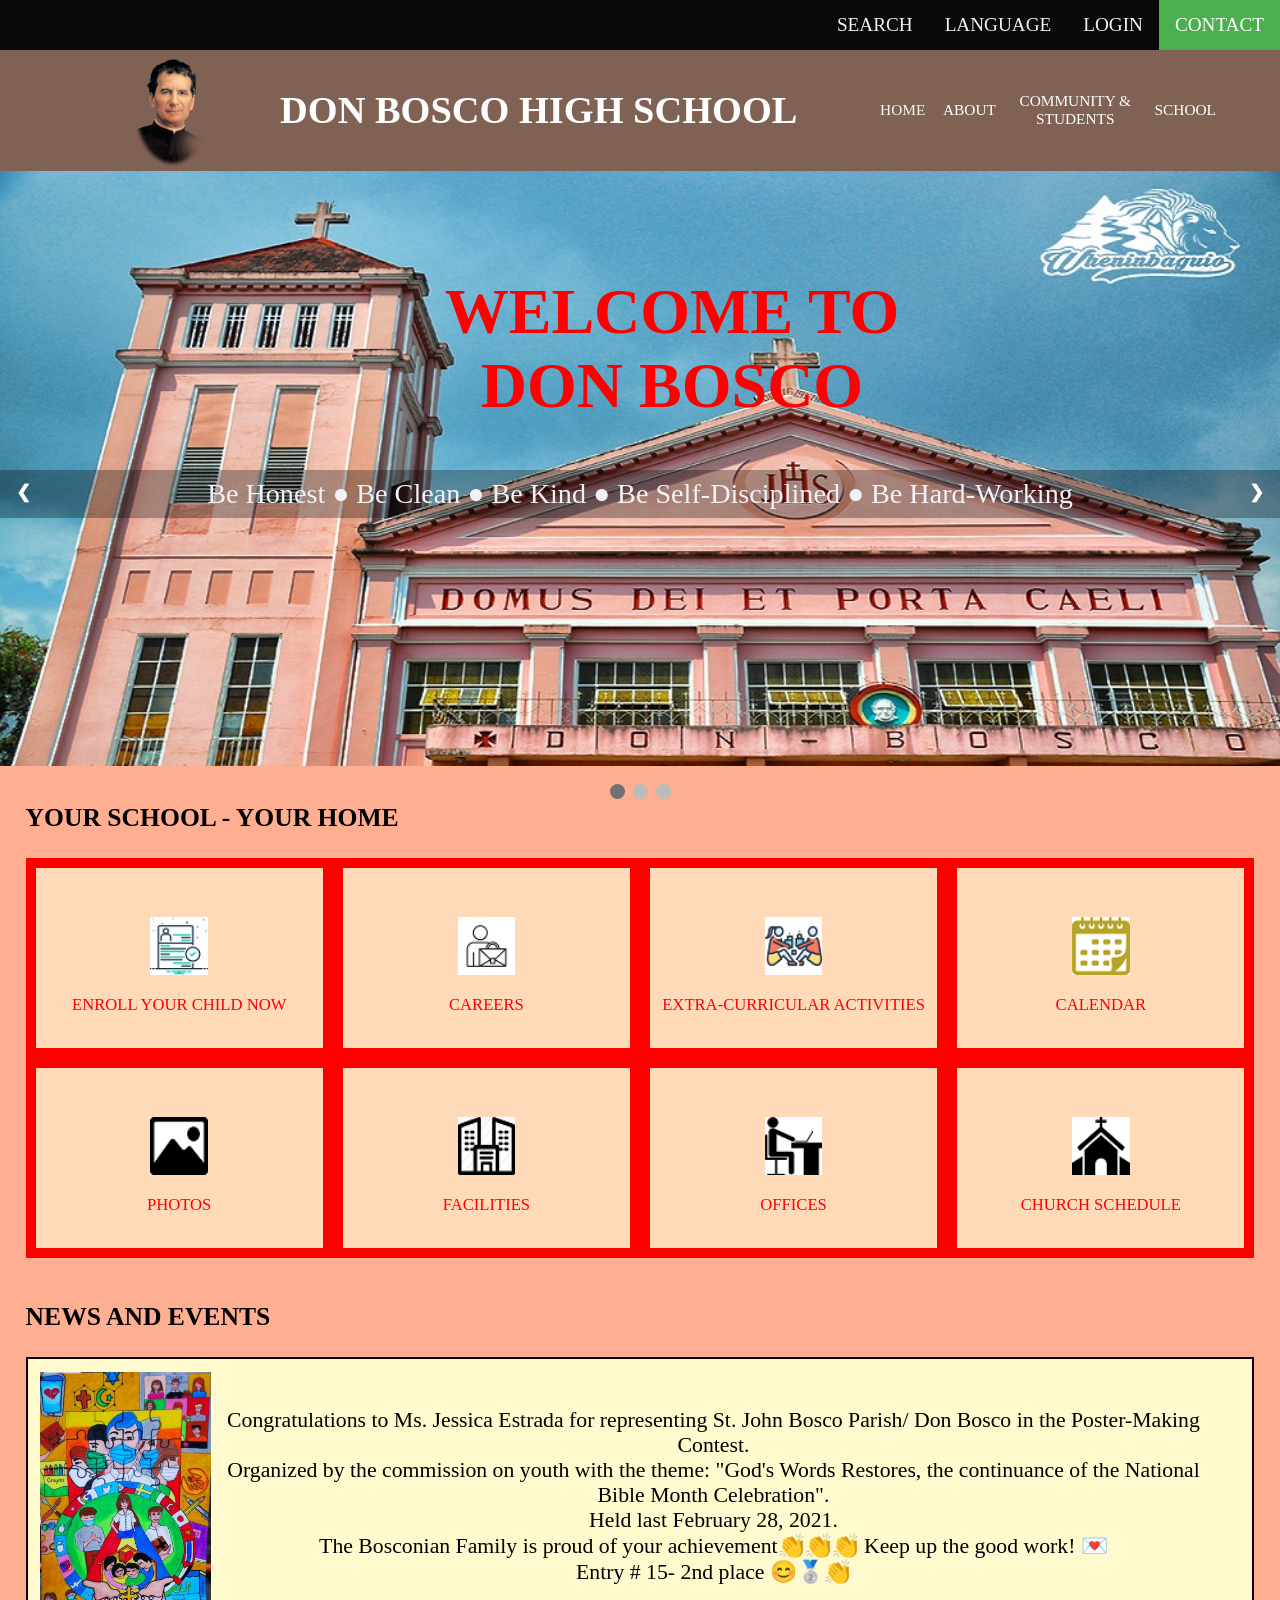
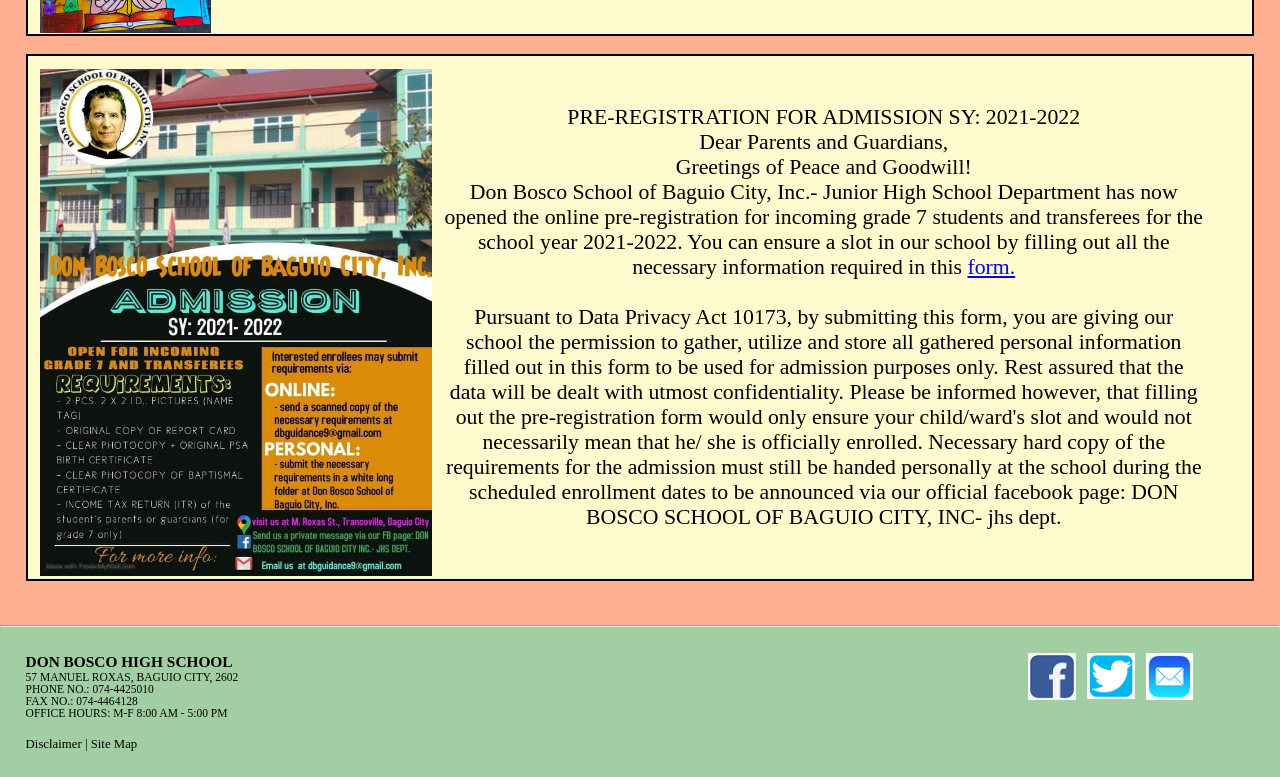
<file: index.html>
<!DOCTYPE html>
<html>
    <head>
        <title>Don Bosco High School Baguio</title>
      <meta charset="utf-8">
      <meta http-equiv="X-UA-Compatible" content="IE=edge">
      <meta name="viewport" content="width=device-width, initial-scale=1.0">
      <meta name="keywords" content="Don Bosco, School, Enrollment, Registration Form, Mission, Vission">
      <meta name="author" content="Karen Wong">
        <link rel="stylesheet" href="exercise13.css.css">
    </head>
    <body>
        <nav id="donbosco">
            <a href=#address class="active">CONTACT</a>
            <a href="login1.html">LOGIN</a>
            <a>LANGUAGE</a>
            <a>SEARCH</a>
        </nav>
        
        <header>
            <img src="images/logo.png" class="logo">
            <h1><a href="#donbosco" ><b>DON BOSCO HIGH SCHOOL</b></a></h1>
            <ul>
                <li><a href="index.html" style="padding-right: 50%;">HOME</a></li>
                <div class="dropdown">
                    <button class="dropbtn" >ABOUT</button>
                    <div class="dropdown-content">
                      <a href="history.html">HISTORY</a>
                      <a href="founder.html">OUR FOUNDER</a>
                      <a href="m&v.html">MISSION & VISSION</a>
                    </div>
                  </div>
                <div class="dropdown">
                    <button class="dropbtn">COMMUNITY & STUDENTS</button>
                    <div class="dropdown-content">
                      <a href="#">COMMUNITY</a>
                      <a href="#">STUDENTS</a>
                    </div>
                  </div>
                  <div class="dropdown">
                    <button class="dropbtn">SCHOOL</button>
                    <div class="dropdown-content">
                      <a href="junior.html">JUNIOR HIGH</a>
                      <a href="#">SENIOR HIGH</a>
                    </div>
                  </div>
            </ul>
        </header>
        <section>
        <div class="mySlides fade">
            <img src="images/2.jpg">
            <div class="text"><b>WELCOME TO <br> DON BOSCO</b></div>
            <div class="text2">Be Honest ● Be Clean ● Be Kind ● Be Self-Disciplined ● Be Hard-Working</div>
            </div>
            
        <div class="mySlides fade">
            <img src="images/8.jpg" width="100%" height="100%">
        <div class="text"><b>WE TEACH AS ONE! <br> WE LEAD AS ONE!</b></div>
        <div class="text2"></div>
        </div>
            
        <div class="mySlides fade">
            <img src="images/9.jpg">
            <div class="text"></div>
            <div class="text2"></div>
        </div>
            
        <a class="prev" onclick="plusSlides(-1)">&#10094;</a>
        <a class="next" onclick="plusSlides(1)">&#10095;</a>
            
        
        <br>
        <div id="dots">
        <span class="dot" onclick="currentSlide(1)"></span> 
        <span class="dot" onclick="currentSlide(2)"></span> 
        <span class="dot" onclick="currentSlide(3)"></span> 
        </div>
        </section>
        <h2>YOUR SCHOOL - YOUR HOME</h2>
        <article>      
            <div class="box" >
                <a href="enroll.html">
                <img src="images/enrollyourchild.png">
                <br><br>
                <a href="enroll.html">ENROLL YOUR CHILD NOW</a></a>
            </div>
            <div class="box">
                <img src="images/careers.jpg">
                <br><br>
                <a>CAREERS</a>
            </div>
            <div class="box">
                <img src="images/activities.png">
                <br><br>
                <a>EXTRA-CURRICULAR ACTIVITIES</a>
            </div>
            <div class="box">
                <img src="images/calendar.png">
                <br><br>
                <a>CALENDAR</a>
            </div> 
            <div class="box" >
                <img src="images/photos.png">
                <br><br>
                <a >PHOTOS</a>
            </div>
            <div class="box">
                <img src="images/faci.png">
                <br><br>
                <a>FACILITIES</a>
            </div>
            <div class="box">
                <img src="images/off.png">
                <br><br>
                <a>OFFICES</a>
            </div>
            <div class="box">
                <img src="images/chur.png">
                <br><br>
                <a>CHURCH SCHEDULE</a>
            </div>
        </article>
        <br>
        <h2>NEWS AND EVENTS</h2>
        <aside>
        <section id="aside">
            <img src="images/poster.jpg">
            <p>Congratulations to Ms. Jessica Estrada for representing St. John Bosco Parish/ Don Bosco in the Poster-Making Contest. <br> Organized by the commission on youth with the theme: "God's Words Restores, the continuance of the National Bible Month Celebration".
                <br> Held last February 28, 2021. 
                <br> The Bosconian Family is proud of your achievement👏👏👏 Keep up the good work! 💌  
                <br> Entry # 15- 2nd place 😊🥈👏</p>
        </section>
        <br>
        <section id="newn">
            <img src="images/jh1.jpg">
            <p>PRE-REGISTRATION FOR ADMISSION SY: 2021-2022<br>
            Dear Parents and Guardians, <br>

                Greetings of Peace and Goodwill! <br>
                
                Don Bosco School of Baguio City, Inc.- Junior High School Department has now opened the online pre-registration for incoming grade 7 students and transferees for the school year 2021-2022. You can ensure a slot in our school by filling out all the necessary information required in this 
                <a href="enroll.html">form.</a><br><br>Pursuant to Data Privacy Act 10173, by submitting this form, you are giving our school the permission to gather, utilize and store all gathered personal information filled out in this form to be used for admission purposes only. Rest assured that the data will be dealt with utmost confidentiality. Please be informed however, that filling out the pre-registration form would only ensure your child/ward's slot and would not necessarily mean that he/ she is officially enrolled. Necessary hard copy of the requirements for the admission must still be handed personally at the school during the scheduled enrollment dates to be announced via our official facebook page: DON BOSCO SCHOOL OF BAGUIO CITY, INC- jhs dept. 
                </p>
        </section>
        </aside>
        <br>
        <hr>
        
        <footer>
           
        <section id="address">
            <h3><a>DON BOSCO HIGH SCHOOL</a></h3>
            <p>57 MANUEL ROXAS, BAGUIO CITY, 2602</p>
            <p>PHONE NO.: 074-4425010</p>
            <p>FAX NO.: 074-4464128</p>
            <p>OFFICE HOURS: M-F 8:00 AM - 5:00 PM</p>
        </section>
        <section id="media">
            <a href="mailto:donboscohs1952@gmail.com"><img src="images/mail.png"></a>
            <a href="https://twitter.com/donbosco_ccsd?lang=en" target="_blank"><img src="images/tweeter.png"></a>
            <a href="https://www.facebook.com/dbhs1952" target="_blank"><img src="images/facebook.png"></a>
        </section>
        <br>
        <section id="disclaimer">
            <a>Disclaimer | Site Map</a>
        </section>
        </footer>

        <script>
        var slideIndex = 1;
            showSlides(slideIndex);
            
        function plusSlides(n) {
            showSlides(slideIndex += n);
         }
            
        function currentSlide(n) {
            showSlides(slideIndex = n);
            }
            
            function showSlides(n) {
              var i;
              var slides = document.getElementsByClassName("mySlides");
              var dots = document.getElementsByClassName("dot");
              if (n > slides.length) {slideIndex = 1}    
              if (n < 1) {slideIndex = slides.length}
              for (i = 0; i < slides.length; i++) {
                  slides[i].style.display = "none";  
              }
              for (i = 0; i < dots.length; i++) {
                  dots[i].className = dots[i].className.replace(" active", "");
              }
              slides[slideIndex-1].style.display = "block";  
              dots[slideIndex-1].className += " active";
            }
            </script>

    </body>
    </html>
</file>
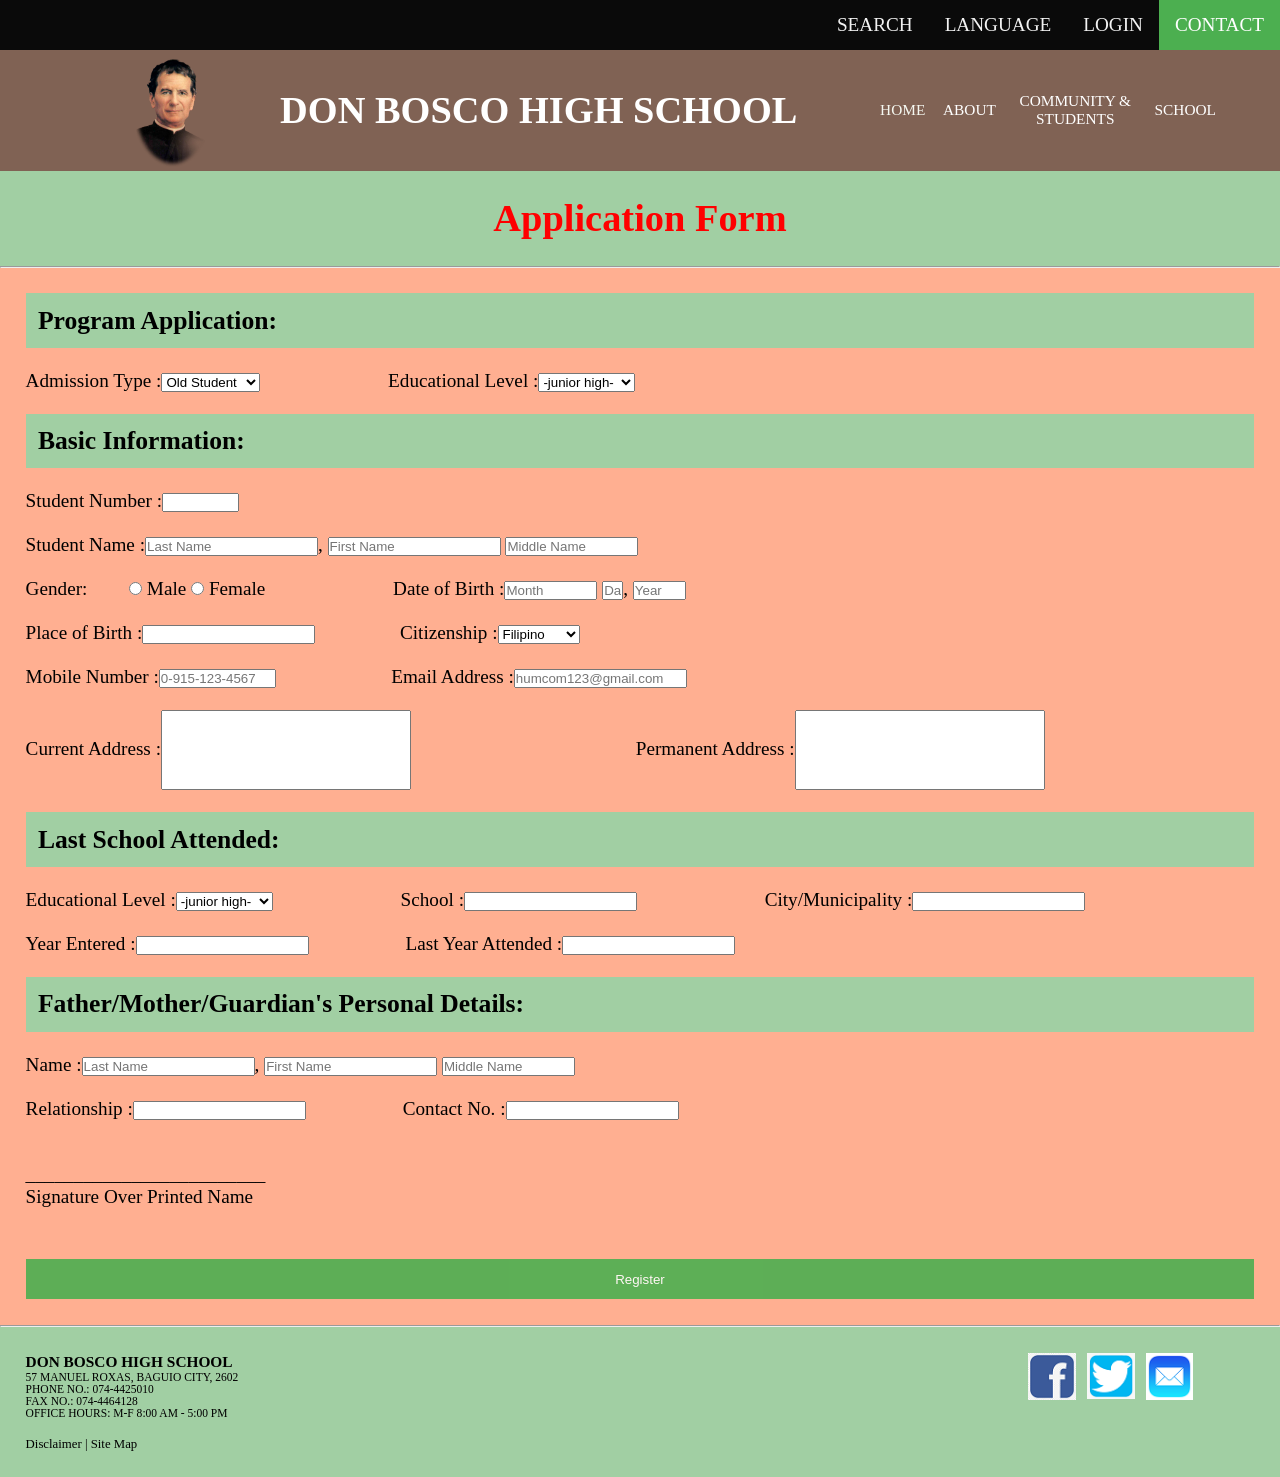
<file: enroll.html>
<!DOCTYPE html>
<html>
    <head>
        <title>Registration Form Form</title>
        <meta charset="utf-8">
        <link rel="stylesheet" href="enroll.css">
        <meta http-equiv="X-UA-Compatible" content="IE=edge">
        <meta name="viewport" content="width=device-width, initial-scale=1.0">
        <meta name="keywords" content="Don Bosco, School, Enrollment, Registration Form">
        <meta name="author" content="Karen Wong">
    </head>
    <body>
        <nav id="donbosco">
            <a href=#address class="active">CONTACT</a>
            <a href="login1.html">LOGIN</a>
            <a>LANGUAGE</a>
            <a>SEARCH</a>
        </nav>
        
        <header>
            <img src="images/logo.png" class="logo">
            <h1><a href="#donbosco" ><b>DON BOSCO HIGH SCHOOL</b></a></h1>
            <ul>
                <li><a href="index.html" style="padding-right: 50%;">HOME</a></li>
                <div class="dropdown">
                    <button class="dropbtn" >ABOUT</button>
                    <div class="dropdown-content">
                      <a href="history.html">HISTORY</a>
                      <a href="founder.html">OUR FOUNDER</a>
                      <a href="m&v.html">MISSION & VISSION</a>
                    </div>
                  </div>
                <div class="dropdown">
                    <button class="dropbtn">COMMUNITY & STUDENTS</button>
                    <div class="dropdown-content">
                      <a href="#">COMMUNITY</a>
                      <a href="#">STUDENTS</a>
                    </div>
                  </div>
                  <div class="dropdown">
                    <button class="dropbtn">SCHOOL</button>
                    <div class="dropdown-content">
                      <a href="junior.html">JUNIOR HIGH</a>
                      <a href="#">SENIOR HIGH</a>
                    </div>
                  </div>
            </ul>
        </header>

        <h3 id="app">Application Form</h3>
        <hr>
        <form>
          <h4>Program Application:</h4>
          <br>
          <label for="at">Admission Type</label>
          :<select id="adt" name="adt">
              <option value="os">Old Student</option>
              <option value="ns">New Student</option>
              <option value="tr">Transferee</option>
            </select>
            <label for="at">Educational Level</label>
            :<select id="educ" name="lev">
              <option value="jh">-junior high-</option>
              <option value="g7">Grade 7</option>
              <option value="g8">Grade 8</option>
              <option value="g9">Grade 9</option>
              <option value="g10">Grade 10</option>
              <option value="sh">-senior high-</option>
              <option value="g11">Grade 11</option>
              <option value="g12">Grade 12</option>
            </select>
            <br><br>
          <h4>Basic Information:</h4>
          <br>
          <label for="snumber">Student Number</label>
          :<input type="text" id="studnum" name="studnum" pattern="[0-9]" maxlength="12" minlength="5" size="8"><br><br>
          <label for="sname">Student Name</label>
          :<input type="text" id="lname" name="lname" placeholder="Last Name">,
          <input type="text" id="fname" name="ftudname" placeholder="First Name">
          <input type="text" id="mname" name="mname" placeholder="Middle Name" size="15"><br><br>
          <label for="gender" id="gen">Gender:</label>
          <input type="radio" id="male" name="gender" value="male">
          <label for="male">Male</label>
          <input type="radio" id="female" name="gender" value="female">
          <label for="female">Female</label>
          <label for="DOB" id="dob">Date of Birth</label>
          :<input type="text" id="birthmonth" name="birthmonth" placeholder="Month" size="10">
          <input type="text" id="birthday" name="birthday" max="2" size="1" placeholder="Day" pattern="[0-9]" maxlength="2" minlength="1">,
          <input type="" id="birthyear" name="birthyear" max="4" size="5" placeholder="Year" pattern="[0-9]" maxlength="4" minlength="4">
          <br><br><label for="birthplace">Place of Birth</label>
          :<input type="text" name="POB" id="POB">
          <label for="cprog" id="cpr">Citizenship</label>
          :<select id="course" name="course">
              <option value="fil">Filipino</option>
              <option value="am">American</option>
              <option value="brit">British</option>
              <option value="aus">Australian</option>
              <option value="kor">Korean</option>
              <option value="jap">Japanese</option>
              <option value="chi">Chinese</option>
              <option value="oth">-others-</option>
            </select><br><br>
          <label for="mobile">Mobile Number</label>
          :<input type="text" id="mnumber" name="mnumber" placeholder="0-915-123-4567" pattern="[0-9]{1}-[0-9]{3}-[0-9]{3}-[0-9]{4}" size="13">
          <label for="email" id="left">Email Address</label>
          :<input type="email" id="eadd" name="eadd" placeholder="humcom123@gmail.com"><br><br>
          <label for="residence">Current Address</label>
          :<input type="text" id="resarea" name="resarea" style="height:80px; width: 250px;">
          <label for="permanent" style="padding-left: 220px;">Permanent Address</label>
          :<input type="text" id="padd" name="padd" style="height: 80px; width: 250px;"><br><br>
          
          <h4>Last School Attended:</h4>
          <br>
          <label for="at">Educational Level</label>
            :<select id="educ" name="lev">
              <option value="jh">-junior high-</option>
              <option value="g7">Grade 7</option>
              <option value="g8">Grade 8</option>
              <option value="g9">Grade 9</option>
              <option value="g10">Grade 10</option>
              <option value="sh">-senior high-</option>
              <option value="g11">Grade 11</option>
              <option value="g12">Grade 12</option>
            </select>
          <label for="birthplace" id="scho">School</label>
          :<input type="text" name="POB" id="POB">
          <label for="birthplace" style="margin-left: 10%;">City/Municipality</label>
          :<input type="text" name="POB" id="POB">
          <br><br>
          <label for="birthplace">Year Entered</label>
          :<input type="text" name="POB" id="POB">
          <label for="birthplace" style="margin-left: 7.5%;">Last Year Attended</label>
          :<input type="text" name="POB" id="POB">
          <br><br>
          <h4>Father/Mother/Guardian's Personal Details:</h4>
          <br>
          <label for="sname">Name</label>
          :<input type="text" id="lname" name="lname" placeholder="Last Name">,
          <input type="text" id="fname" name="ftudname" placeholder="First Name">
          <input type="text" id="mname" name="mname" placeholder="Middle Name" size="15"><br><br>
          <label for="birthplace">Relationship</label>
          :<input type="text" name="POB" id="POB">
          <label for="birthplace" style="margin-left: 7.5%;">Contact No.</label>
          :<input type="text" name="POB" id="POB">
          <br><br><br>
          <p>_________________________<br>Signature Over Printed Name</p>
          
      </form>

      <button type="submit" class="registerbtn">Register</button>    

        <br>
        <hr> 
        <footer>  
        <section id="address">
            <h3><a>DON BOSCO HIGH SCHOOL</a></h3>
            <p>57 MANUEL ROXAS, BAGUIO CITY, 2602</p>
            <p>PHONE NO.: 074-4425010</p>
            <p>FAX NO.: 074-4464128</p>
            <p>OFFICE HOURS: M-F 8:00 AM - 5:00 PM</p>
        </section>
        <section id="media">
            <a href="mailto:donboscohs1952@gmail.com"><img src="images/mail.png"></a>
            <a href="https://twitter.com/donbosco_ccsd?lang=en" target="_blank"><img src="images/tweeter.png"></a>
            <a href="https://www.facebook.com/dbhs1952" target="_blank"><img src="images/facebook.png"></a>
        </section>
        <br>
        <section id="disclaimer">
            <a>Disclaimer | Site Map</a>
        </section>
        </footer>

        
    </body>
    </html>
</file>
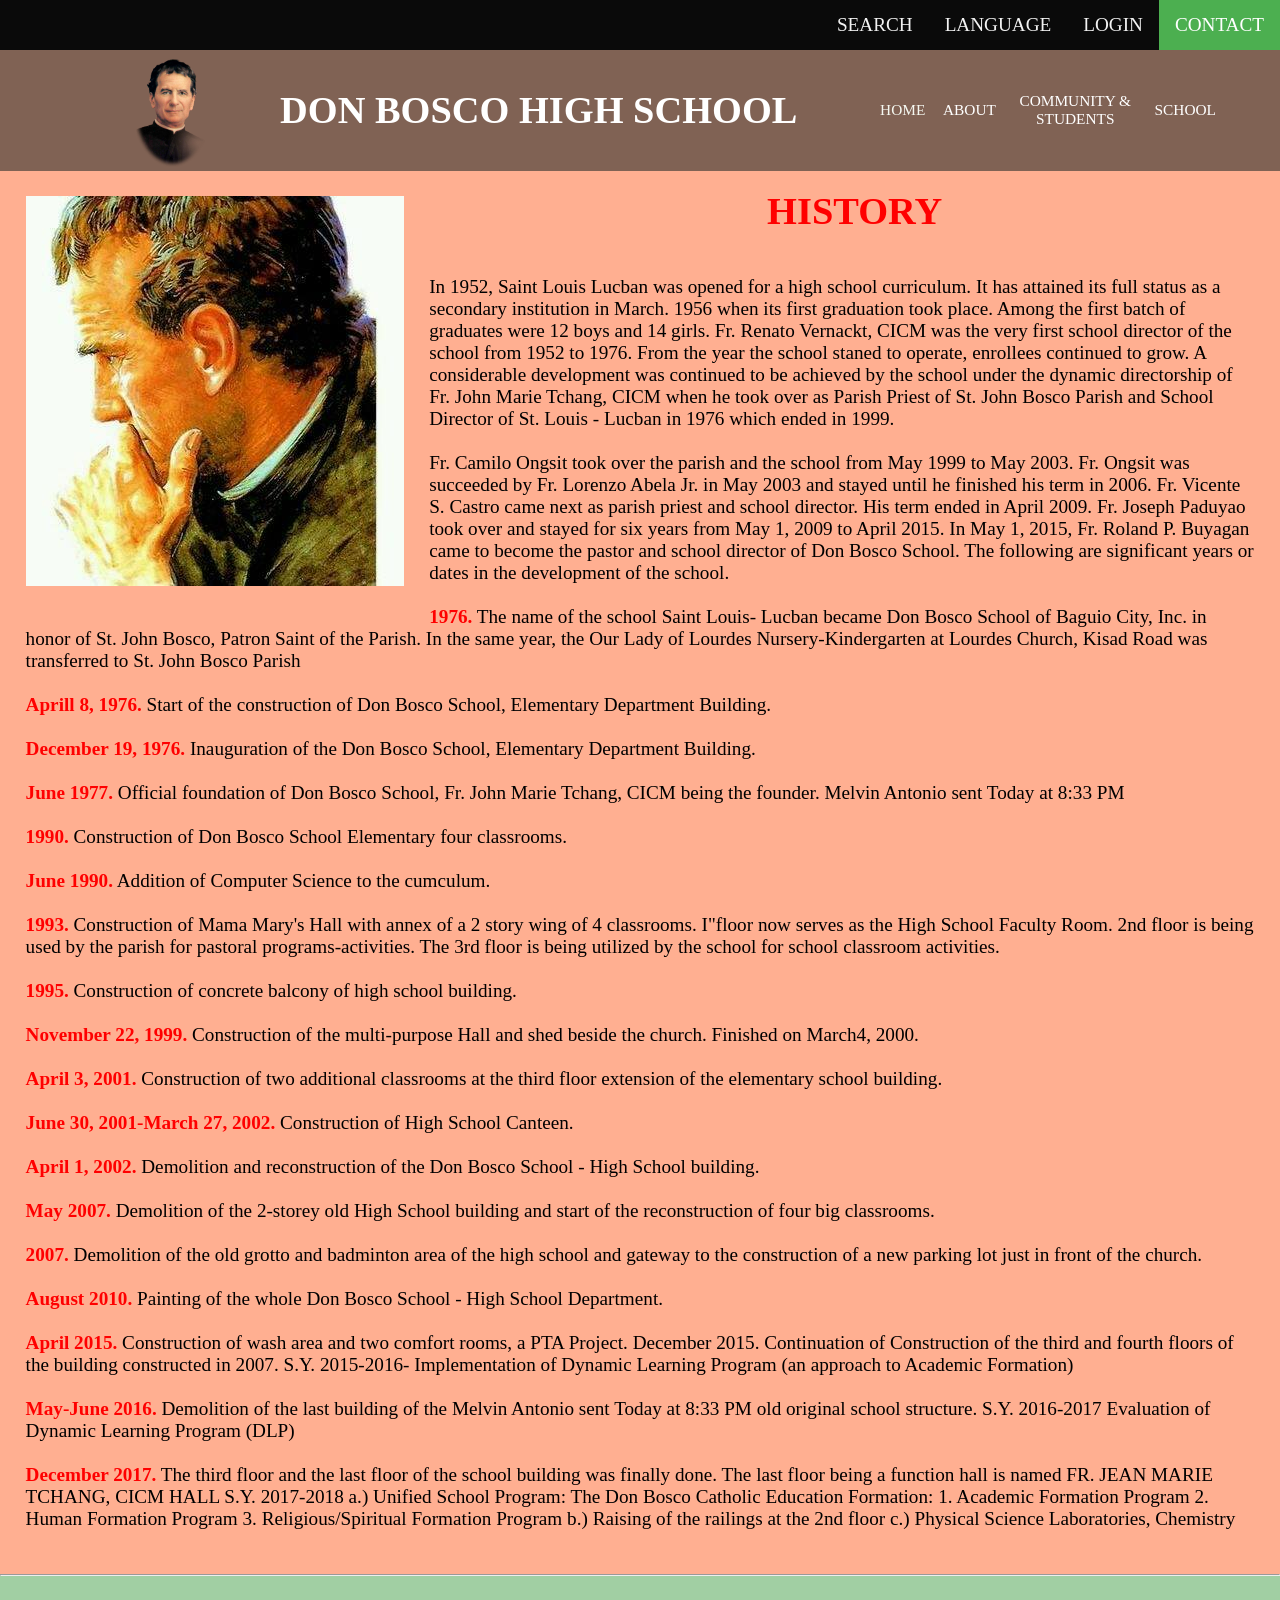
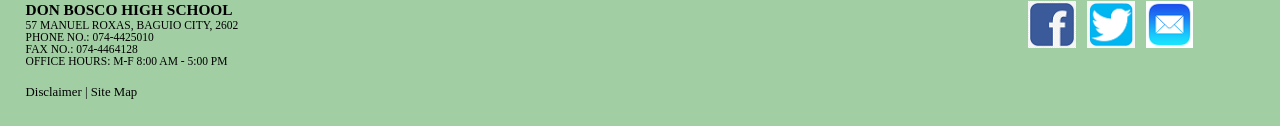
<file: history.html>
<!DOCTYPE html>
<html>
    <head>
      <title>Don Bosco Baguio History</title>
      <meta charset="utf-8">
      <meta http-equiv="X-UA-Compatible" content="IE=edge">
      <meta name="viewport" content="width=device-width, initial-scale=1.0">
      <meta name="keywords" content="Don Bosco, School, Enrollment, Registration Form, Mission, Vission">
      <meta name="author" content="Karen Wong">
        <link rel="stylesheet" href="history.css">
    </head>
    <body>
        <nav id="donbosco">
            <a href=#address class="active">CONTACT</a>
            <a href="login1.html">LOGIN</a>
            <a>LANGUAGE</a>
            <a>SEARCH</a>
        </nav>
        
        <header>
            <img src="images/logo.png" class="logo">
            <h1><a href="#donbosco" ><b>DON BOSCO HIGH SCHOOL</b></a></h1>
            <ul>
                <li><a href="index.html" style="padding-right: 50%;">HOME</a></li>
                <div class="dropdown">
                    <button class="dropbtn" >ABOUT</button>
                    <div class="dropdown-content">
                      <a href="history.html">HISTORY</a>
                      <a href="founder.html">OUR FOUNDER</a>
                      <a href="m&v.html">MISSION & VISSION</a>
                    </div>
                  </div>
                <div class="dropdown">
                    <button class="dropbtn">COMMUNITY & STUDENTS</button>
                    <div class="dropdown-content">
                      <a href="#">COMMUNITY</a>
                      <a href="#">STUDENTS</a>
                    </div>
                  </div>
                  <div class="dropdown">
                    <button class="dropbtn">SCHOOL</button>
                    <div class="dropdown-content">
                      <a href="junior.html">JUNIOR HIGH</a>
                      <a href="#">SENIOR HIGH</a>
                    </div>
                  </div>
            </ul>
        </header>
        <section id="nan">
            <img src="images/db.jpg" id="db">
            <br>
            <h2>HISTORY</h2>
            <br>
            <p> In 1952, Saint Louis Lucban was opened for a high

                school curriculum. It has attained its full status as a secondary institution in March. 1956 when its first graduation took place. Among the first batch of graduates were 12 boys and 14 girls. Fr. Renato Vernackt, CICM was the very first school director of the school from 1952 to 1976. From the year the school staned to operate, enrollees continued to grow. A considerable development was continued to be achieved by the school under the dynamic directorship of Fr. John Marie Tchang, CICM when he took over as Parish Priest of St. John Bosco Parish and School Director of St. Louis - Lucban in 1976 which ended in 1999.
                
                <br> <br>Fr. Camilo Ongsit took over the parish and the school from May 1999 to May 2003. Fr. Ongsit was succeeded by Fr. Lorenzo Abela Jr. in May 2003 and stayed until he finished his term in 2006. Fr. Vicente S. Castro came next as parish priest and school director. His term ended in April 2009. Fr. Joseph Paduyao took over and stayed for six years from May 1, 2009 to April 2015. In May 1, 2015, Fr. Roland P. Buyagan came to become the pastor and school director of Don Bosco School. The following are significant years or dates in the development of the school.
                
                <br> <br> <b>1976.</b> The name of the school Saint Louis- Lucban became Don Bosco School of Baguio City, Inc. in honor of St. John Bosco, Patron Saint of the Parish. In the same year, the Our Lady of Lourdes Nursery-Kindergarten at Lourdes Church, Kisad Road was transferred to St. John Bosco Parish
                
                <br> <br><b>Aprill 8, 1976.</b> Start of the construction of Don Bosco School, Elementary Department Building. 
                <br> <br><b>December 19, 1976.</b> Inauguration of the Don Bosco
                
                School, Elementary Department Building. 
                <br> <br><b>June 1977.</b> Official foundation of Don Bosco School, Fr. John Marie Tchang, CICM being the founder.
                
                Melvin Antonio sent Today at 8:33 PM
                <br> <br><b>1990.</b> Construction of Don Bosco School Elementary
                
                four classrooms.
                
                <br> <br><b>June 1990.</b> Addition of Computer Science to the
                
                cumculum.
                
                <br> <br><b>1993.</b> Construction of Mama Mary's Hall with annex of a
                
                2 story wing of 4 classrooms. I"floor now serves as the High School Faculty Room. 2nd floor is being used by the parish for pastoral programs-activities. The 3rd floor is being utilized by the school for school classroom activities.
                
                <br> <br><b>1995.</b> Construction of concrete balcony of high school
                
                building.
                
                <br> <br><b>November 22, 1999.</b> Construction of the multi-purpose Hall and shed beside the church. Finished on March4, 2000. 
                <br> <br><b>April 3, 2001.</b> Construction of two additional classrooms
                
                at the third floor extension of the elementary school building.
                
                <br> <br><b>June 30, 2001-March 27, 2002.</b> Construction of High School Canteen.
                
                <br> <br><b>April 1, 2002.</b> Demolition and reconstruction of the Don Bosco School - High School building.
                
                <br> <br><b>May 2007.</b> Demolition of the 2-storey old High School building and start of the reconstruction of four big classrooms.
                
                <br> <br><b>2007.</b> Demolition of the old grotto and badminton area of the high school and gateway to the construction of a new parking lot just in front of the church.
                
                <br> <br><b>August 2010.</b> Painting of the whole Don Bosco School -
                
                High School Department.
                
                <br> <br><b>April 2015.</b> Construction of wash area and two comfort
                
                rooms, a PTA Project.
                
                December 2015. Continuation of Construction of the third and fourth floors of the building constructed in 2007.
                
                S.Y. 2015-2016- Implementation of Dynamic Learning Program (an approach to Academic Formation)
                
                <br> <br><b>May-June 2016.</b> Demolition of the last building of the
                
                Melvin Antonio sent Today at 8:33 PM
                old original school structure.
                
                S.Y. 2016-2017 Evaluation of Dynamic Learning
                
                Program (DLP)
                
                <br> <br><b>December 2017.</b> The third floor and the last floor of the school building was finally done. The last floor being a function hall is named FR. JEAN MARIE TCHANG, CICM HALL
                
                S.Y. 2017-2018
                
                a.) Unified School Program: The Don Bosco Catholic
                
                Education Formation:
                
                1. Academic Formation Program
                
                2. Human Formation Program
                
                3. Religious/Spiritual Formation Program
                
                b.) Raising of the railings at the 2nd floor c.) Physical Science Laboratories, Chemistry
                
                </p>
        </section>
        <br>
        <hr> 
        <footer>  
        <section id="address">
            <h3><a>DON BOSCO HIGH SCHOOL</a></h3>
            <p>57 MANUEL ROXAS, BAGUIO CITY, 2602</p>
            <p>PHONE NO.: 074-4425010</p>
            <p>FAX NO.: 074-4464128</p>
            <p>OFFICE HOURS: M-F 8:00 AM - 5:00 PM</p>
        </section>
        <section id="media">
            <a href="mailto:donboscohs1952@gmail.com"><img src="images/mail.png"></a>
            <a href="https://twitter.com/donbosco_ccsd?lang=en" target="_blank"><img src="images/tweeter.png"></a>
            <a href="https://www.facebook.com/dbhs1952" target="_blank"><img src="images/facebook.png"></a>
        </section>
        <br>
        <section id="disclaimer">
            <a>Disclaimer | Site Map</a>
        </section>
        </footer>

        
    </body>
    </html>
</file>
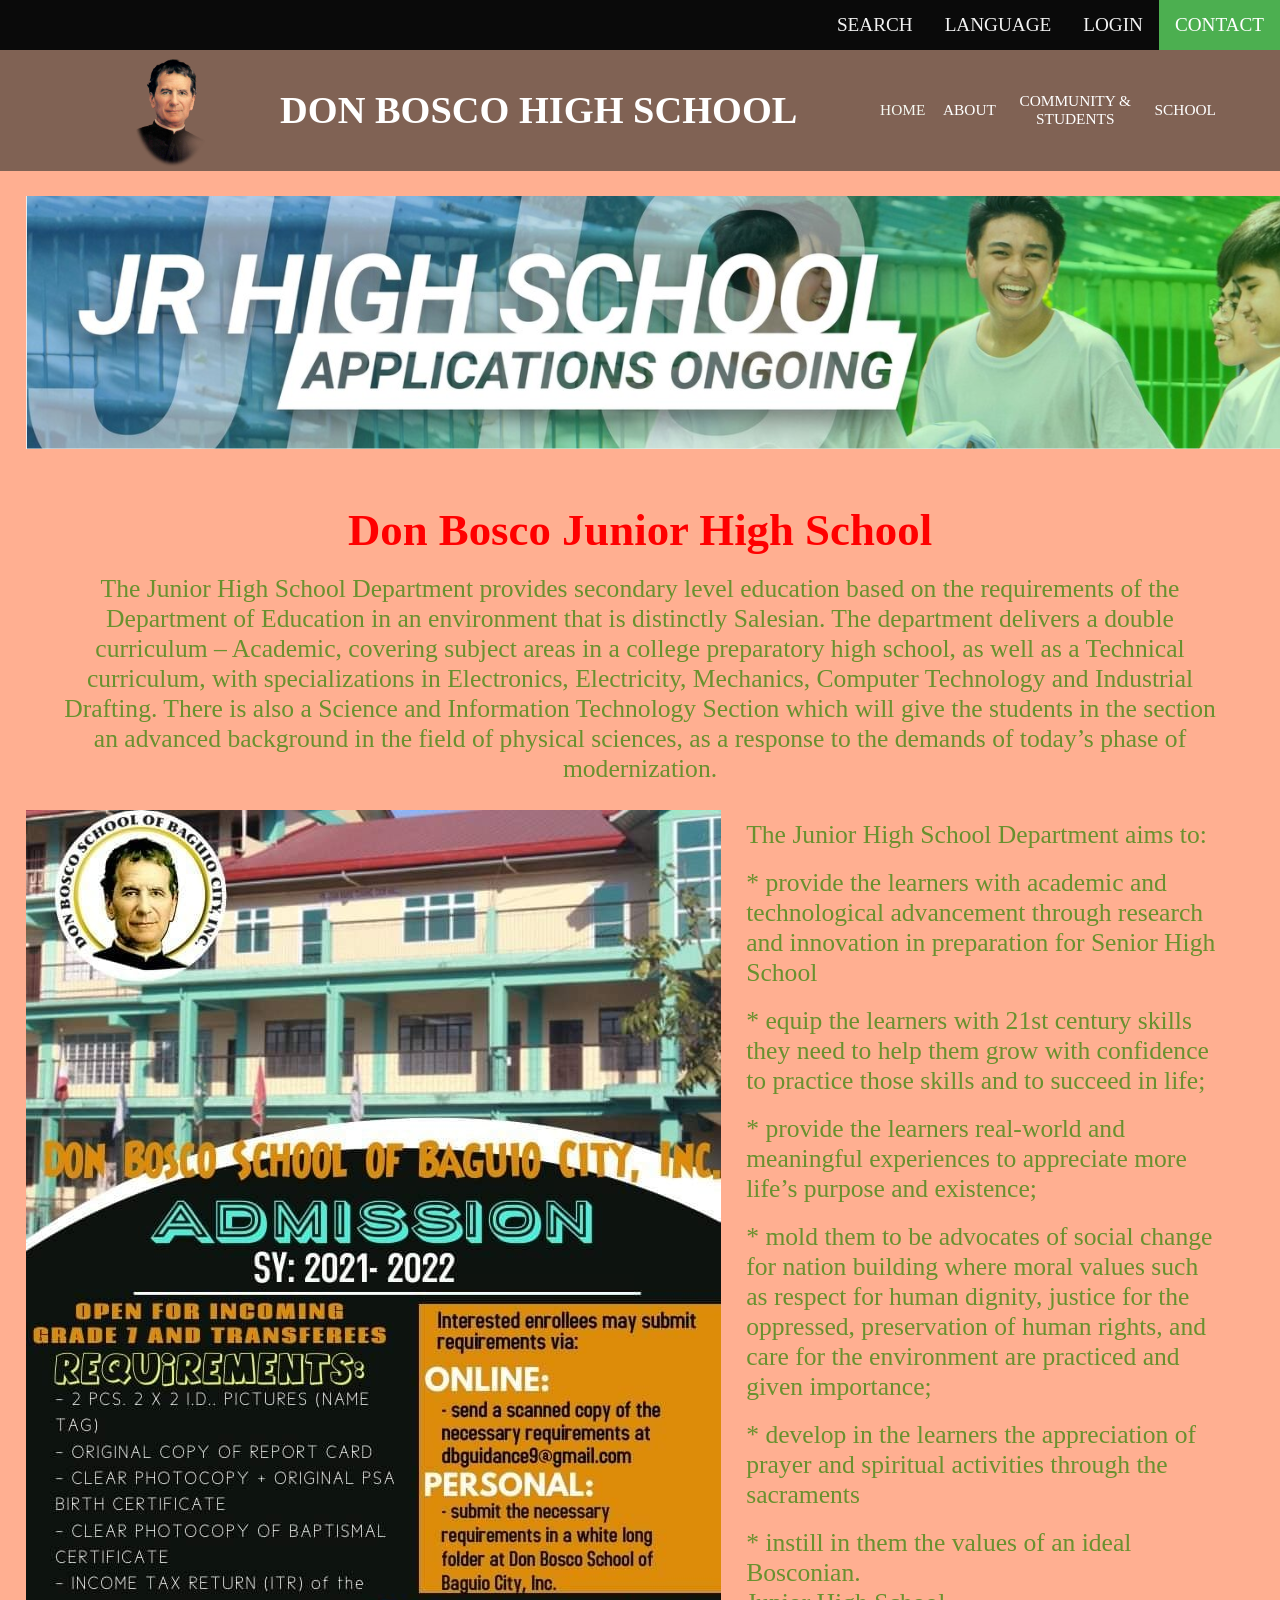
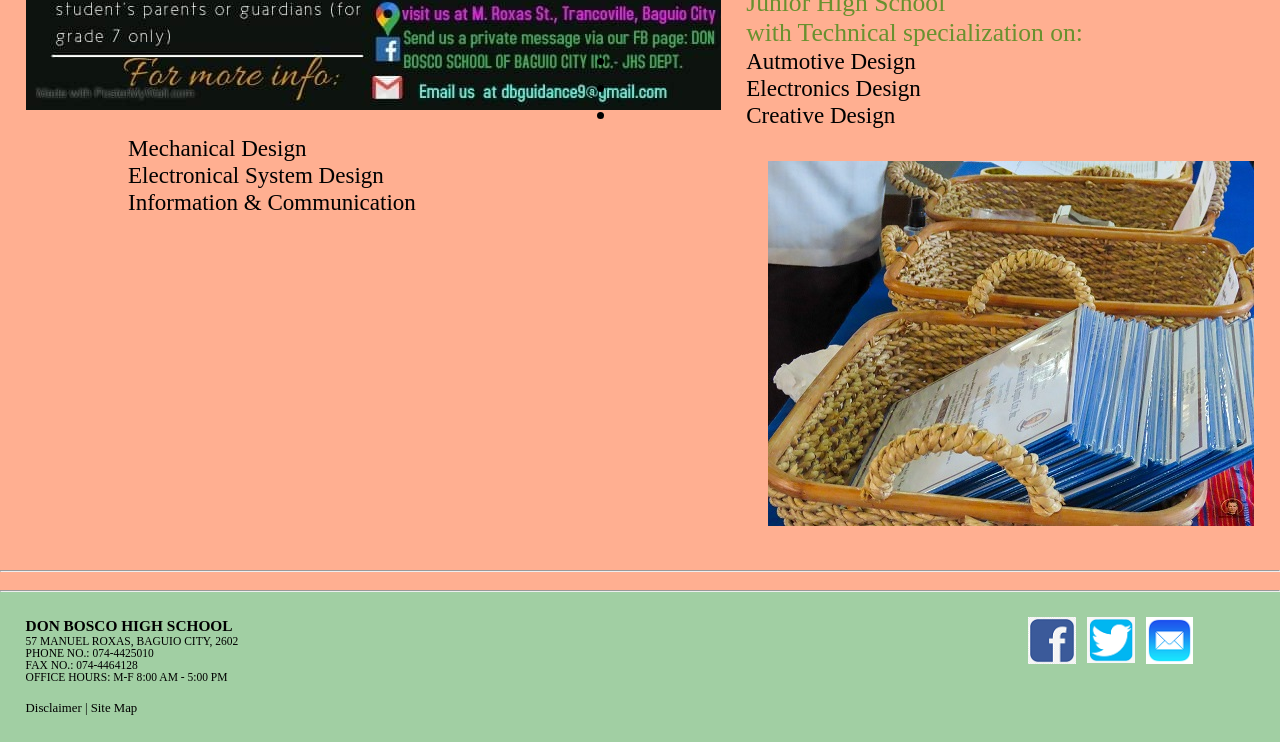
<file: junior.html>
<!DOCTYPE html>
<html>
    <head>
      <title>Don Bosco Junior High School Baguio</title>
      <meta charset="utf-8">
      <meta http-equiv="X-UA-Compatible" content="IE=edge">
      <meta name="viewport" content="width=device-width, initial-scale=1.0">
      <meta name="keywords" content="Don Bosco, School, Enrollment, Registration Form, Mission, Vission">
      <meta name="author" content="Karen Wong">
        <link rel="stylesheet" href="junior.css">
    </head>
    <body>
        <nav id="donbosco">
            <a href=#address class="active">CONTACT</a>
            <a href="login1.html">LOGIN</a>
            <a>LANGUAGE</a>
            <a>SEARCH</a>
        </nav>
        
        <header>
            <img src="images/logo.png" class="logo">
            <h1><a href="#donbosco" ><b>DON BOSCO HIGH SCHOOL</b></a></h1>
            <ul>
                <li><a href="index.html" style="padding-right: 50%;">HOME</a></li>
                <div class="dropdown">
                    <button class="dropbtn" >ABOUT</button>
                    <div class="dropdown-content">
                      <a href="history.html">HISTORY</a>
                      <a href="founder.html">OUR FOUNDER</a>
                      <a href="m&v.html">MISSION & VISSION</a>
                    </div>
                  </div>
                <div class="dropdown">
                    <button class="dropbtn">COMMUNITY & STUDENTS</button>
                    <div class="dropdown-content">
                      <a href="#">COMMUNITY</a>
                      <a href="#">STUDENTS</a>
                    </div>
                  </div>
                  <div class="dropdown">
                    <button class="dropbtn">SCHOOL</button>
                    <div class="dropdown-content">
                      <a href="junior.html">JUNIOR HIGH</a>
                      <a href="#">SENIOR HIGH</a>
                    </div>
                  </div>
            </ul>
        </header>
        <section id="junior">
            <img id="non" src="images/jh.png" >
            <h2>Don Bosco Junior High School</h2>
            <br>
            <p style="text-align: center;">The Junior High School Department provides secondary level education based on the requirements of the Department of Education in an environment that is distinctly Salesian. The department delivers a double curriculum – Academic, covering subject areas in a college preparatory high school, as well as a Technical curriculum, with specializations in Electronics, Electricity, Mechanics, Computer Technology and Industrial Drafting. There is also a Science and Information Technology Section which will give the students in the section an advanced background in the field of physical sciences, as a response to the demands of today’s phase of modernization.</p>

            <img id="jh" src="images/jh1.jpg">
            <br><br>
            <p>The Junior High School Department aims to:</p>
            <br>
            <p>* provide the learners with academic and technological advancement through research and innovation in preparation for Senior High School</p>
            <br>
            <p>* equip the learners with 21st century skills they need to help them grow with confidence to practice those skills and to succeed in life;</p>
            <br>
            <p>* provide the learners real-world and meaningful experiences to appreciate more life’s purpose and existence;</p>
            <br>
            <p>* mold them to be advocates of social change for nation building where moral values such as respect for human dignity, justice for the oppressed, preservation of human rights, and care for the environment are practiced and given importance;</p>
            <br>
            <p>* develop in the learners the appreciation of prayer and spiritual activities through the sacraments</p>
            <br>
            <p>* instill in them the values of an ideal Bosconian.</p>

            <img id="jh2" src="images/jh2.jpg">
            <p>Junior High School <br> with Technical specialization on:</p>
            <ul>
                <li>Autmotive Design</li>
                <li>Electronics Design</li>
                <li>Creative Design</li>
                <li>Mechanical Design</li>
                <li>Electronical System Design</li>
                <li>Information & Communication</li>
            </ul>
        </section>
        <br>
        <hr>
        <br>
        <hr> 
        <footer>  
        <section id="address">
            <h3><a>DON BOSCO HIGH SCHOOL</a></h3>
            <p>57 MANUEL ROXAS, BAGUIO CITY, 2602</p>
            <p>PHONE NO.: 074-4425010</p>
            <p>FAX NO.: 074-4464128</p>
            <p>OFFICE HOURS: M-F 8:00 AM - 5:00 PM</p>
        </section>
        <section id="media">
            <a href="mailto:donboscohs1952@gmail.com"><img src="images/mail.png"></a>
            <a href="https://twitter.com/donbosco_ccsd?lang=en" target="_blank"><img src="images/tweeter.png"></a>
            <a href="https://www.facebook.com/dbhs1952" target="_blank"><img src="images/facebook.png"></a>
        </section>
        <br>
        <section id="disclaimer">
            <a>Disclaimer | Site Map</a>
        </section>
        </footer>

        
    </body>
    </html>
</file>
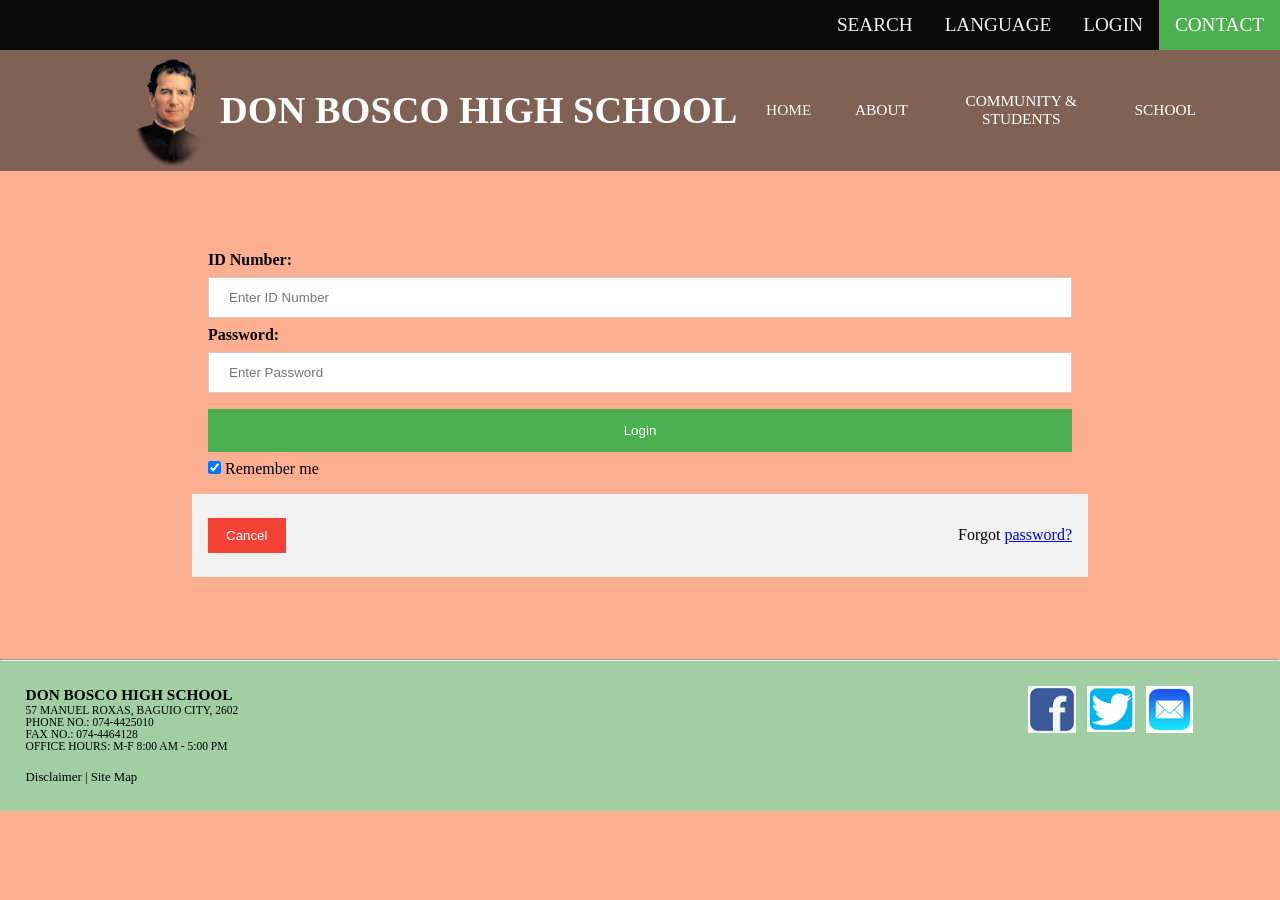
<file: login1.html>
<!DOCTYPE html>
<html>
<head>
  <title>Don Bosco High School Login</title>
  <meta charset="utf-8">
  <meta http-equiv="X-UA-Compatible" content="IE=edge">
  <meta name="viewport" content="width=device-width, initial-scale=1.0">
  <meta name="keywords" content="Don Bosco, School, Enrollment, Registration Form, Mission, Vission">
  <meta name="author" content="Karen Wong">
  <link rel="stylesheet" href="login1.css">
</head>
<body>
  <nav id="donbosco">
    <a href=#address class="active">CONTACT</a>
    <a href="login1.html">LOGIN</a>
    <a>LANGUAGE</a>
    <a>SEARCH</a>
</nav>

<header>
    <img src="images/logo.png" class="logo">
    <h1><a href="#donbosco" ><b>DON BOSCO HIGH SCHOOL</b></a></h1>
    <ul>
        <li><a href="index.html" style="padding-right: 50%;">HOME</a></li>
        <div class="dropdown">
            <button class="dropbtn" >ABOUT</button>
            <div class="dropdown-content">
              <a href="history.html">HISTORY</a>
              <a href="founder.html">OUR FOUNDER</a>
              <a href="m&v.html">MISSION & VISSION</a>
            </div>
          </div>
        <div class="dropdown">
            <button class="dropbtn">COMMUNITY & STUDENTS</button>
            <div class="dropdown-content">
              <a href="#">COMMUNITY</a>
              <a href="#">STUDENTS</a>
            </div>
          </div>
          <div class="dropdown">
            <button class="dropbtn">SCHOOL</button>
            <div class="dropdown-content">
              <a href="junior.html">JUNIOR HIGH</a>
              <a href="#">SENIOR HIGH</a>
            </div>
          </div>
    </ul>
</header>

<form action="/action_page.php" method="post">


  <div class="container">
    <label for="uname"><b>ID Number:</b></label>
    <input type="text" placeholder="Enter ID Number" name="uname" required>

    <label for="psw"><b>Password:</b></label>
    <input type="password" placeholder="Enter Password" name="psw" required>
        
    <button type="submit">Login</button>
    <label>
      <input type="checkbox" checked="checked" name="remember"> Remember me
    </label>
  </div>

  <div class="container" style="background-color:#f1f1f1">
    <button type="button" class="cancelbtn">Cancel</button>
    <span class="psw">Forgot <a href="#">password?</a></span>
  </div>
</form>
<br>
        <hr> 
        <footer>  
        <section id="address">
            <h3><a>DON BOSCO HIGH SCHOOL</a></h3>
            <p>57 MANUEL ROXAS, BAGUIO CITY, 2602</p>
            <p>PHONE NO.: 074-4425010</p>
            <p>FAX NO.: 074-4464128</p>
            <p>OFFICE HOURS: M-F 8:00 AM - 5:00 PM</p>
        </section>
        <section id="media">
            <a href="mailto:donboscohs1952@gmail.com"><img src="images/mail.png"></a>
            <a href="https://twitter.com/donbosco_ccsd?lang=en" target="_blank"><img src="images/tweeter.png"></a>
            <a href="https://www.facebook.com/dbhs1952" target="_blank"><img src="images/facebook.png"></a>
        </section>
        <br>
        <section id="disclaimer">
            <a>Disclaimer | Site Map</a>
        </section>
        </footer>
</body>
</html>
</file>
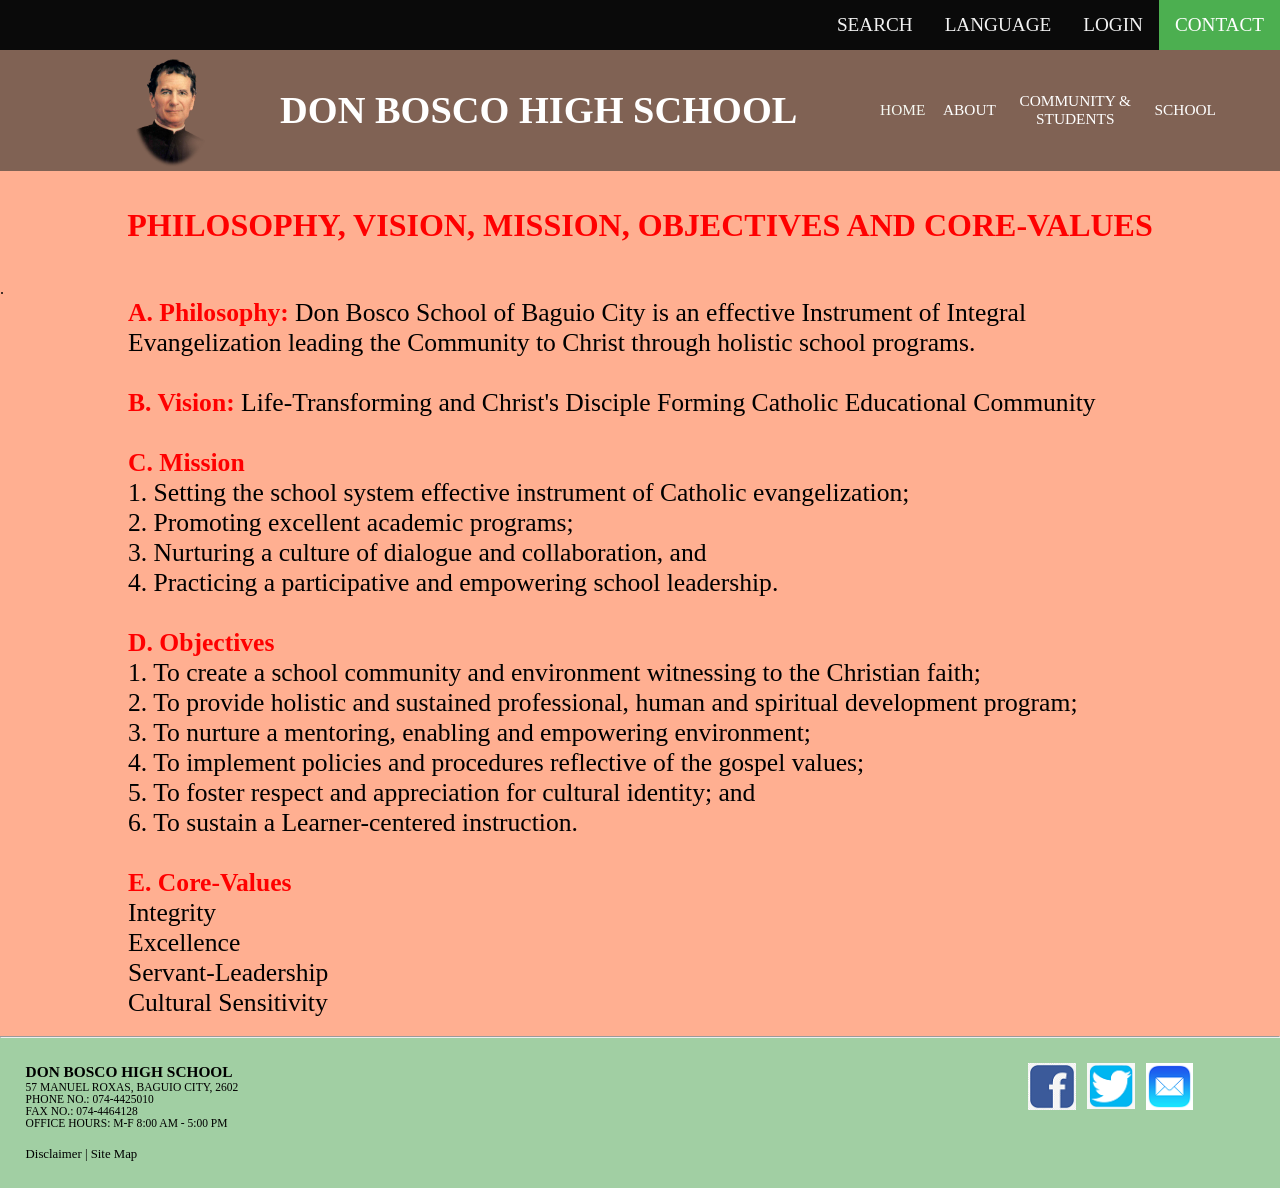
<file: m&v.html>
<!DOCTYPE html>
<html>
    <head>
      <title>Mission & Vission</title>
      <meta charset="utf-8">
      <meta http-equiv="X-UA-Compatible" content="IE=edge">
      <meta name="viewport" content="width=device-width, initial-scale=1.0">
      <meta name="keywords" content="Don Bosco, School, Enrollment, Registration Form, Mission, Vission">
      <meta name="author" content="Karen Wong">
      <link rel="stylesheet" href="m&v.css">
    </head>
    <body>
        <nav id="donbosco">
            <a href=#address class="active">CONTACT</a>
            <a href="login1.html">LOGIN</a>
            <a>LANGUAGE</a>
            <a>SEARCH</a>
        </nav>
        
        <header>
            <img src="images/logo.png" class="logo">
            <h1><a href="#donbosco" ><b>DON BOSCO HIGH SCHOOL</b></a></h1>
            <ul>
                <li><a href="index.html" style="padding-right: 50%;">HOME</a></li>
                <div class="dropdown">
                    <button class="dropbtn" >ABOUT</button>
                    <div class="dropdown-content">
                      <a href="history.html">HISTORY</a>
                      <a href="founder.html">OUR FOUNDER</a>
                      <a href="m&v.html">MISSION & VISSION</a>
                    </div>
                  </div>
                <div class="dropdown">
                    <button class="dropbtn">COMMUNITY & STUDENTS</button>
                    <div class="dropdown-content">
                      <a href="#">COMMUNITY</a>
                      <a href="#">STUDENTS</a>
                    </div>
                  </div>
                  <div class="dropdown">
                    <button class="dropbtn">SCHOOL</button>
                    <div class="dropdown-content">
                      <a href="junior.html">JUNIOR HIGH</a>
                      <a href="#">SENIOR HIGH</a>
                    </div>
                  </div>
            </ul>
        </header>
        <br><br>
        <section id="vm">
            <h3>PHILOSOPHY, VISION, MISSION, OBJECTIVES AND CORE-VALUES</h3>
            <br><br>.
            <p><b>A. Philosophy:</b> Don Bosco School of Baguio City is an effective Instrument of Integral Evangelization leading the Community to Christ through holistic school programs.

                <br><br><b>B. Vision:</b> Life-Transforming and Christ's Disciple Forming Catholic Educational Community 
                <br><br><b>C. Mission</b>   <br>    
                
                1. Setting the school system effective instrument of Catholic evangelization;

                
                <br>2. Promoting excellent academic programs; 
                <br>3. Nurturing a culture of dialogue and collaboration,
                
                and
                
                <br>4. Practicing a participative and empowering school
                
                leadership.
                
                <br><br><b>D. Objectives</b>
                
                <br>1. To create a school community and environment witnessing to the Christian faith;
                
                <br>2. To provide holistic and sustained professional,
                
                human and spiritual development program; 
                <br>3. To nurture a mentoring, enabling and empowering
                
                environment; 
                <br>4. To implement policies and procedures reflective of
                
                the gospel values;
                
                <br>5. To foster respect and appreciation for cultural identity; and
                
                <br>6. To sustain a Learner-centered instruction.
                
                <br><br><b>E. Core-Values</b>
                
                <br>Integrity <br>Excellence<br>
                
                Servant-Leadership <br>Cultural Sensitivity</p>
        </section>
        <br>
        <hr> 
        <footer>  
        <section id="address">
            <h3><a>DON BOSCO HIGH SCHOOL</a></h3>
            <p>57 MANUEL ROXAS, BAGUIO CITY, 2602</p>
            <p>PHONE NO.: 074-4425010</p>
            <p>FAX NO.: 074-4464128</p>
            <p>OFFICE HOURS: M-F 8:00 AM - 5:00 PM</p>
        </section>
        <section id="media">
            <a href="mailto:donboscohs1952@gmail.com"><img src="images/mail.png"></a>
            <a href="https://twitter.com/donbosco_ccsd?lang=en" target="_blank"><img src="images/tweeter.png"></a>
            <a href="https://www.facebook.com/dbhs1952" target="_blank"><img src="images/facebook.png"></a>
        </section>
        <br>
        <section id="disclaimer">
            <a>Disclaimer | Site Map</a>
        </section>
        </footer>

        
    </body>
    </html>
</file>
<file: exercise13.css.css>
* {
    margin: 0px;
    padding: 0px;
    box-sizing: border-box;}
body{
    background: scroll #FFAF91;
}
nav {
    overflow: hidden;
    background-color: rgb(10, 10, 10);
}
nav a {
    float: right;
    color: #f2f2f2;
    text-align: center;
    padding: 14px 16px;
    text-decoration: none;
    font-size: 1.5vw;
}
nav a:hover {
    background-color: rgb(197, 36, 36);
    color: rgb(248, 240, 240);
}
nav a.active {
background-color: #4CAF50;
color: white;
}

header{
    position:sticky;
    top: 0;
    left: 0;
    width: 100%;
    display: flex;
    justify-content: space-between;
    z-index: 1000;
    padding-left: 10%;
    padding-right: 5%;
    margin: 0;
    background: rgba(44, 48, 44, 0.6);
    text-align: center ;
}
header a{
    text-decoration: none;
    color: white;
}
.logo {
    position: relative;
    width: 8%;
    padding-right: 0px;
}
header h1 {
    position: relative;
    display: flex;
    justify-content: center;
    align-items: center;
    color: #d3d3da;
    font-size: 3vw;
}
header ul{
    position: relative;
    display: flex;
    justify-content: center;
    align-items: center;
    font-size: 1.2vw;
}
header li:hover{
    background-color: #717171;
    
}
header ul li {
    position: relative;
    list-style: none;
    margin-left: 5%;
    padding-right: 5%;
}
header ul li a{
    color: rgb(245, 248, 241);
    text-decoration: none;  
}
.dropbtn {
    color: white;
    font-size: 1.2vw;
    border: none;
    background-color: transparent;
    font-family: 'Times New Roman', Times, serif;
  }
  
  .dropdown {
    position: relative;
    display: inline-block;
  }
  
  .dropdown-content {
    display: none;
    position: absolute;
    background-color: peachpuff;
    min-width: 160px;
    box-shadow: 0px 8px 16px 0px rgba(0,0,0,0.2);
    z-index: 1;
  }
  
  .dropdown-content a {
    color: red;
    padding: 12px 16px;
    text-decoration: none;
    display: block;
  }
  
  .dropdown-content a:hover {background-color: #ddd;}
  
  .dropdown:hover .dropdown-content {display: block;}
  
  .dropdown:hover .dropbtn {background-color: #717171;}

@-webkit-keyframes fade {
    from {opacity: .4} 
    to {opacity: 1}
}
  
@keyframes fade {
    from {opacity: .4} 
    to {opacity: 1}
}
section img{
    width: 100%;

}
section {
    max-width: 100%;
    position: relative;
    margin: auto;
    }
.mySlides {display: none
}
img {
vertical-align: middle;
}
.prev, .next {
cursor: pointer;
position: absolute;
top: 50%;
width: auto;
padding: 16px;
margin-top: -22px;
color: white;
font-weight: bold;
font-size: 18px;
transition: 0.6s ease;
border-radius: 0 3px 3px 0;
user-select: none;
}
.next {
right: 0;
border-radius: 3px 0 0 3px;
}
.prev:hover, .next:hover {
background-color: rgba(0,0,0,0.7);
}
.text {
color: red;
font-size: 5vw;
padding-left: 5%;
position: absolute;
bottom: 60%;
width: 100%;
text-align: center;
}
.text2 {
    color: #f2f1f5;
    font-size: 2.2vw;
    padding: 8px 12px;
    position: absolute;
    bottom: 45%;
    width: 100%;
    text-align: center;
    background-color: rgba(0, 0, 0, 0.3);
    }
#dots {
    text-align: center;
}
.dot {
cursor: pointer;
height: 15px;
width: 15px;
margin: 0 2px;
background-color: #bbb;
border-radius: 50%;
display: inline-block;
transition: background-color 0.6s ease;
}
.active, .dot:hover {
background-color: #717171;
}
.fade {
-webkit-animation-name: fade;
-webkit-animation-duration: 1.5s;
animation-name: fade;
animation-duration: 1.5s;
}
article{
    padding: 0;
    margin: 2%;
    text-align:center!important;
    background: peachpuff;
    color: red;
    font-size: 1.3vw;
}
article a{
    color: red;
    text-decoration: none;
}
article img{
    width: 20%;
}
article a:hover{
    background-color: rosybrown;  
}
.box {
    float: left;
    width: 25%;
    border: solid 10px;
    height: 200px;
    padding-top: 4%;
} 
.box:hover{
    background-color: rosybrown;
}
article::after {
    content: "";
    clear: both;
    display: table;
}
aside{
    margin: 2%;
    padding-bottom: 0;
    
}
h2 {
    font-size: 2vw;
    margin-left: 2%;
}
#aside {
    border: 2px solid;
    width: 100%;
    padding: 0;
    left: 0;
    top: 0;
    background: lemonchiffon;
    text-align: center;

}
#aside img{
    width: 16%;
    float: left;
    padding: 1%;
}
#aside p{
    padding: 4%;
    font-size: 1.7vw;
}
#newn {
    border: 2px solid;
    width: 100%;
    padding: 0;
    left: 0;
    top: 0;
    background: lemonchiffon;
    text-align: center;
}
#newn img{
    width: 34%;
    float: left;
    padding: 1%;
}
#newn p{
    padding: 4%;
    font-size: 1.7vw;
}
footer{
    padding: 2%;
    background-color: #a1cfa3;
}
h3{
    font-size: 1.2vw;
}
#address p{
    font-size: .9vw;

}
#address {
    float:left;
}
#media {
    padding-right: 4%;
}
#media img{
    width: 4%;
    float: right;
    margin-right: 1%;
}
#media::after{
    content: "";
    clear: both;
    display: table;
}
#disclaimer{
    font-size: 1vw;
}
@media screen and (max-width:880px) {
    .box{
        width:50%;
}
}
@media screen and (max-width:320px) {
    .box{
        width:100%;}
    }
</file>
<file: enroll.css>
* {
    margin: 0px;
    padding: 0px;
    box-sizing: border-box;}
body{
    background: scroll #FFAF91;
}
nav {
    overflow: hidden;
    background-color: rgb(10, 10, 10);
}
nav a {
    float: right;
    color: #f2f2f2;
    text-align: center;
    padding: 14px 16px;
    text-decoration: none;
    font-size: 1.5vw;
}
nav a:hover {
    background-color: rgb(197, 36, 36);
    color: rgb(248, 240, 240);
}
nav a.active {
background-color: #4CAF50;
color: white;
}

header{
    position:sticky;
    top: 0;
    left: 0;
    width: 100%;
    display: flex;
    justify-content: space-between;
    z-index: 1000;
    padding-left: 10%;
    padding-right: 5%;
    margin: 0;
    background: rgba(44, 48, 44, 0.6);
    text-align: center ;
}
header a{
    text-decoration: none;
    color: white;
}
.logo {
    position: relative;
    width: 8%;
    padding-right: 0px;
}
header h1 {
    position: relative;
    display: flex;
    justify-content: center;
    align-items: center;
    color: #d3d3da;
    font-size: 3vw;
}
header ul{
    position: relative;
    display: flex;
    justify-content: center;
    align-items: center;
    font-size: 1.2vw;
}
header li:hover{
    background-color: #717171;
    
}
header ul li {
    position: relative;
    list-style: none;
    margin-left: 5%;
    padding-right: 5%;
}
header ul li a{
    color: rgb(245, 248, 241);
    text-decoration: none;  
}
.dropbtn {
    color: white;
    font-size: 1.2vw;
    border: none;
    background-color: transparent;
    font-family: 'Times New Roman', Times, serif;
  }
  
  .dropdown {
    position: relative;
    display: inline-block;
  }
  
  .dropdown-content {
    display: none;
    position: absolute;
    background-color: peachpuff;
    min-width: 160px;
    box-shadow: 0px 8px 16px 0px rgba(0,0,0,0.2);
    z-index: 1;
  }
  
  .dropdown-content a {
    color: red;
    padding: 12px 16px;
    text-decoration: none;
    display: block;
  }
  
  .dropdown-content a:hover {background-color: #ddd;}
  
  .dropdown:hover .dropdown-content {display: block;}
  
  .dropdown:hover .dropbtn {background-color: #717171;}

  #app{
      text-align: center;
      padding: 2%;
      font-size: 3vw;
      background-color: #a1cfa3;
      color: red;
  }
  form{
      padding: 2%;
      font-size: 1.5vw;
  }
  h4{
      font-size: 2vw;
      padding: 1%;
      background-color: #a1cfa3;
  }
  #adt {
      margin-right: 10%;
    }
    #gen{
        margin-right: 3%;
    }
    #dob, #scho{
        margin-left: 10%;
    }
    #cpr{
        margin-left: 6.5%;
    }
    #left{
        padding-left: 9%;
    }
    .registerbtn {  
        background-color: #4CAF50;  
        color: white;  
        padding: 1%;  
        border: none;  
        cursor: pointer;  
        width: 96%;  
        opacity: 0.9;  
        margin: 2%;
      }  
      .registerbtn:hover {  
        opacity: 1;  
      }  
    footer{
    padding: 2%;
    background-color: #a1cfa3;
}
h3{
    font-size: 1.2vw;
}
#address p{
    font-size: .9vw;

}
#address {
    float:left;
}
#media {
    padding-right: 4%;
}
#media img{
    width: 4%;
    float: right;
    margin-right: 1%;
}
#media::after{
    content: "";
    clear: both;
    display: table;
}
#disclaimer{
    font-size: 1vw;
}
@media screen and (max-width:880px) {
    .box{
        width:50%;
}
}
@media screen and (max-width:320px) {
    .box{
        width:100%;}
    }
</file>
<file: history.css>
* {
    margin: 0px;
    padding: 0px;
    box-sizing: border-box;}
body{
    background: scroll #FFAF91;
}
nav {
    overflow: hidden;
    background-color: rgb(10, 10, 10);
}
nav a {
    float: right;
    color: #f2f2f2;
    text-align: center;
    padding: 14px 16px;
    text-decoration: none;
    font-size: 1.5vw;
}
nav a:hover {
    background-color: rgb(197, 36, 36);
    color: rgb(248, 240, 240);
}
nav a.active {
background-color: #4CAF50;
color: white;
}

header{
    position:sticky;
    top: 0;
    left: 0;
    width: 100%;
    display: flex;
    justify-content: space-between;
    z-index: 1000;
    padding-left: 10%;
    padding-right: 5%;
    margin: 0;
    background: rgba(44, 48, 44, 0.6);
    text-align: center ;
}
header a{
    text-decoration: none;
    color: white;
}
.logo {
    position: relative;
    width: 8%;
    padding-right: 0px;
}
header h1 {
    position: relative;
    display: flex;
    justify-content: center;
    align-items: center;
    color: #d3d3da;
    font-size: 3vw;
}
header ul{
    position: relative;
    display: flex;
    justify-content: center;
    align-items: center;
    font-size: 1.2vw;
}
header li:hover{
    background-color: #717171;
    
}
header ul li {
    position: relative;
    list-style: none;
    margin-left: 5%;
    padding-right: 5%;
}
header ul li a{
    color: rgb(245, 248, 241);
    text-decoration: none;  
}
.dropbtn {
    color: white;
    font-size: 1.2vw;
    border: none;
    background-color: transparent;
    font-family: 'Times New Roman', Times, serif;
  }
  
  .dropdown {
    position: relative;
    display: inline-block;
  }
  
  .dropdown-content {
    display: none;
    position: absolute;
    background-color: peachpuff;
    min-width: 160px;
    box-shadow: 0px 8px 16px 0px rgba(0,0,0,0.2);
    z-index: 1;
  }
  
  .dropdown-content a {
    color: red;
    padding: 12px 16px;
    text-decoration: none;
    display: block;
  }
  
  .dropdown-content a:hover {background-color: #ddd;}
  
  .dropdown:hover .dropdown-content {display: block;}
  
  .dropdown:hover .dropbtn {background-color: #717171;}

#nan img{
    float: left;
    padding: 2%;
}
#nan h2{
    font-size: 3vw;
    text-align: center;
    color: red;
}
#nan b{
    color:red;
}
#nan p{
    font-size: 1.5vw;
    padding: 2%;

}
section::after {
    content: "";
    clear: both;
    display: table;
}
@-webkit-keyframes fade {
    from {opacity: .4} 
    to {opacity: 1}
}
  
@keyframes fade {
    from {opacity: .4} 
    to {opacity: 1}
}
footer{
    padding: 2%;
    background-color: #a1cfa3;
}
h3{
    font-size: 1.2vw;
}
#address p{
    font-size: .9vw;

}
#address {
    float:left;
}
#media {
    padding-right: 4%;
}
#media img{
    width: 4%;
    float: right;
    margin-right: 1%;
}
#media::after{
    content: "";
    clear: both;
    display: table;
}
#disclaimer{
    font-size: 1vw;
}
@media screen and (max-width:880px) {
    .box{
        width:50%;
}
}
@media screen and (max-width:320px) {
    .box{
        width:100%;}
    }
</file>
<file: junior.css>
* {
    margin: 0px;
    padding: 0px;
    box-sizing: border-box;}
body{
    background: scroll #FFAF91;
}
nav {
    overflow: hidden;
    background-color: rgb(10, 10, 10);
}
nav a {
    float: right;
    color: #f2f2f2;
    text-align: center;
    padding: 14px 16px;
    text-decoration: none;
    font-size: 1.5vw;
}
nav a:hover {
    background-color: rgb(197, 36, 36);
    color: rgb(248, 240, 240);
}
nav a.active {
background-color: #4CAF50;
color: white;
}

header{
    position:sticky;
    top: 0;
    left: 0;
    width: 100%;
    display: flex;
    justify-content: space-between;
    z-index: 1000;
    padding-left: 10%;
    padding-right: 5%;
    margin: 0;
    background: rgba(44, 48, 44, 0.6);
    text-align: center ;
}
header a{
    text-decoration: none;
    color: white;
}
.logo {
    position: relative;
    width: 8%;
    padding-right: 0px;
}
header h1 {
    position: relative;
    display: flex;
    justify-content: center;
    align-items: center;
    color: #d3d3da;
    font-size: 3vw;
}
header ul{
    position: relative;
    display: flex;
    justify-content: center;
    align-items: center;
    font-size: 1.2vw;
}
header li:hover{
    background-color: #717171;
    
}
header ul li {
    position: relative;
    list-style: none;
    margin-left: 5%;
    padding-right: 5%;
}
header ul li a{
    color: rgb(245, 248, 241);
    text-decoration: none;  
}
.dropbtn {
    color: white;
    font-size: 1.2vw;
    border: none;
    background-color: transparent;
    font-family: 'Times New Roman', Times, serif;
  }
  
  .dropdown {
    position: relative;
    display: inline-block;
  }
  
  .dropdown-content {
    display: none;
    position: absolute;
    background-color: peachpuff;
    min-width: 160px;
    box-shadow: 0px 8px 16px 0px rgba(0,0,0,0.2);
    z-index: 1;
  }
  
  .dropdown-content a {
    color: red;
    padding: 12px 16px;
    text-decoration: none;
    display: block;
  }
  
  .dropdown-content a:hover {background-color: #ddd;}
  
  .dropdown:hover .dropdown-content {display: block;}
  
  .dropdown:hover .dropbtn {background-color: #717171;}
#non{
    padding: 2%;
}
#jh{
    padding: 2%;
    float: left;
}
section h2{
    font-size: 3.5vw;
    text-align: center;
    padding-top: 2%;
    color: red;
}
#junior p{
    padding-left: 5%;
    padding-right: 5%;
    font-size: 2vw;
    color: rgb(105, 145, 47);
}
#jh2{
    float: right;
    padding: 2%;
}
section li{
    font-size: 1.8vw;
    padding-left: 10%;
}
section::after {
    content: "";
    clear: both;
    display: table;
}
@-webkit-keyframes fade {
    from {opacity: .4} 
    to {opacity: 1}
}
  
@keyframes fade {
    from {opacity: .4} 
    to {opacity: 1}
}
footer{
    padding: 2%;
    background-color: #a1cfa3;
}
h3{
    font-size: 1.2vw;
}
#address p{
    font-size: .9vw;

}
#address {
    float:left;
}
#media {
    padding-right: 4%;
}
#media img{
    width: 4%;
    float: right;
    margin-right: 1%;
}
#media::after{
    content: "";
    clear: both;
    display: table;
}
#disclaimer{
    font-size: 1vw;
}
@media screen and (max-width:880px) {
    .box{
        width:50%;
}
}
@media screen and (max-width:320px) {
    .box{
        width:100%;}
    }
</file>
<file: login1.css>
* {
    margin: 0px;
    padding: 0px;
    box-sizing: border-box;}
body{
    background: scroll #FFAF91;
}
nav {
    overflow: hidden;
    background-color: rgb(10, 10, 10);
}
nav a {
    float: right;
    color: #f2f2f2;
    text-align: center;
    padding: 14px 16px;
    text-decoration: none;
    font-size: 1.5vw;
}
nav a:hover {
    background-color: rgb(197, 36, 36);
    color: rgb(248, 240, 240);
}
nav a.active {
background-color: #4CAF50;
color: white;
}

header{
    position:sticky;
    top: 0;
    left: 0;
    width: 100%;
    display: flex;
    justify-content: space-between;
    z-index: 1000;
    padding-left: 10%;
    padding-right: 5%;
    margin: 0;
    background: rgba(44, 48, 44, 0.6);
    text-align: center ;
}
header a{
    text-decoration: none;
    color: white;
}
.logo {
    position: relative;
    width: 8%;
    padding-right: 0px;
}
header h1 {
    position: relative;
    display: flex;
    justify-content: center;
    align-items: center;
    color: #d3d3da;
    font-size: 3vw;
}
header ul{
    position: relative;
    display: flex;
    justify-content: center;
    align-items: center;
    font-size: 1.2vw;
}
header li:hover{
    background-color: #717171;
    
}
header ul li {
    position: relative;
    list-style: none;
    margin-left: 5%;
    padding-right: 5%;
}
header ul li a{
    color: rgb(245, 248, 241);
    text-decoration: none;  
}
.dropbtn {
    color: white;
    font-size: 1.2vw;
    border: none;
    background-color: transparent;
    font-family: 'Times New Roman', Times, serif;
  }
  
  .dropdown {
    position: relative;
    display: inline-block;
  }
  
  .dropdown-content {
    display: none;
    position: absolute;
    background-color: peachpuff;
    min-width: 160px;
    box-shadow: 0px 8px 16px 0px rgba(0,0,0,0.2);
    z-index: 1;
  }
  
  .dropdown-content a {
    color: red;
    padding: 12px 16px;
    text-decoration: none;
    display: block;
  }
  
  .dropdown-content a:hover {background-color: #ddd;}
  
  .dropdown:hover .dropdown-content {display: block;}
  
  .dropdown:hover .dropbtn {background-color: #717171;}
form {
    padding-left: 15%;
    padding-right: 15%;
    padding-top: 5%;
    padding-bottom: 5%;
}

input[type=text], input[type=password] {
  width: 100%;
  padding: 12px 20px;
  margin: 8px 0;
  display: inline-block;
  border: 1px solid #ccc;
  box-sizing: border-box;
}

button {
  background-color: #4CAF50;
  color: white;
  padding: 14px 20px;
  margin: 8px 0;
  border: none;
  cursor: pointer;
  width: 100%;
}

button:hover {
  opacity: 0.8;
}

.cancelbtn {
  width: auto;
  padding: 10px 18px;
  background-color: #f44336;
}

.imgcontainer {
  text-align: center;
  margin: 24px 0 12px 0;
}

img.avatar {
  width: 40%;
  border-radius: 50%;
}

.container {
  padding: 16px;
}

span.psw {
  float: right;
  padding-top: 16px;
}

/* Change styles for span and cancel button on extra small screens */
@media screen and (max-width: 300px) {
  span.psw {
     display: block;
     float: none;
  }
  .cancelbtn {
     width: 100%;
  }
}

footer{
    padding: 2%;
    background-color: #a1cfa3;
}
h3{
    font-size: 1.2vw;
}
#address p{
    font-size: .9vw;

}
#address {
    float:left;
}
#media {
    padding-right: 4%;
}
#media img{
    width: 4%;
    float: right;
    margin-right: 1%;
}
#media::after{
    content: "";
    clear: both;
    display: table;
}
#disclaimer{
    font-size: 1vw;
}
@media screen and (max-width:880px) {
    .box{
        width:50%;
}
}
@media screen and (max-width:320px) {
    .box{
        width:100%;}
    }
</file>
<file: m&v.css>
* {
    margin: 0px;
    padding: 0px;
    box-sizing: border-box;}
body{
    background: scroll #FFAF91;
}
nav {
    overflow: hidden;
    background-color: rgb(10, 10, 10);
}
nav a {
    float: right;
    color: #f2f2f2;
    text-align: center;
    padding: 14px 16px;
    text-decoration: none;
    font-size: 1.5vw;
}
nav a:hover {
    background-color: rgb(197, 36, 36);
    color: rgb(248, 240, 240);
}
nav a.active {
background-color: #4CAF50;
color: white;
}

header{
    position:sticky;
    top: 0;
    left: 0;
    width: 100%;
    display: flex;
    justify-content: space-between;
    z-index: 1000;
    padding-left: 10%;
    padding-right: 5%;
    margin: 0;
    background: rgba(44, 48, 44, 0.6);
    text-align: center ;
}
header a{
    text-decoration: none;
    color: white;
}
.logo {
    position: relative;
    width: 8%;
    padding-right: 0px;
}
header h1 {
    position: relative;
    display: flex;
    justify-content: center;
    align-items: center;
    color: #d3d3da;
    font-size: 3vw;
}
header ul{
    position: relative;
    display: flex;
    justify-content: center;
    align-items: center;
    font-size: 1.2vw;
}
header li:hover{
    background-color: #717171;
    
}
header ul li {
    position: relative;
    list-style: none;
    margin-left: 5%;
    padding-right: 5%;
}
header ul li a{
    color: rgb(245, 248, 241);
    text-decoration: none;  
}
.dropbtn {
    color: white;
    font-size: 1.2vw;
    border: none;
    background-color: transparent;
    font-family: 'Times New Roman', Times, serif;
  }
  
  .dropdown {
    position: relative;
    display: inline-block;
  }
  
  .dropdown-content {
    display: none;
    position: absolute;
    background-color: peachpuff;
    min-width: 160px;
    box-shadow: 0px 8px 16px 0px rgba(0,0,0,0.2);
    z-index: 1;
  }
  
  .dropdown-content a {
    color: red;
    padding: 12px 16px;
    text-decoration: none;
    display: block;
  }
  
  .dropdown-content a:hover {background-color: #ddd;}
  
  .dropdown:hover .dropdown-content {display: block;}
  
  .dropdown:hover .dropbtn {background-color: #717171;}
#vm h3{
    font-size: 2.5vw;
    text-align: center;
    color: red;
}
#vm p{
    font-size: 2vw;
    padding-left: 10%;
    padding-right: 10%;
    
}
#vm b{
    color: red;
}
  footer{
    padding: 2%;
    background-color: #a1cfa3;
}
h3{
    font-size: 1.2vw;
}
#address p{
    font-size: .9vw;

}
#address {
    float:left;
}
#media {
    padding-right: 4%;
}
#media img{
    width: 4%;
    float: right;
    margin-right: 1%;
}
#media::after{
    content: "";
    clear: both;
    display: table;
}
#disclaimer{
    font-size: 1vw;
}
@media screen and (max-width:880px) {
    .box{
        width:50%;
}
}
@media screen and (max-width:320px) {
    .box{
        width:100%;}
    }
</file>
